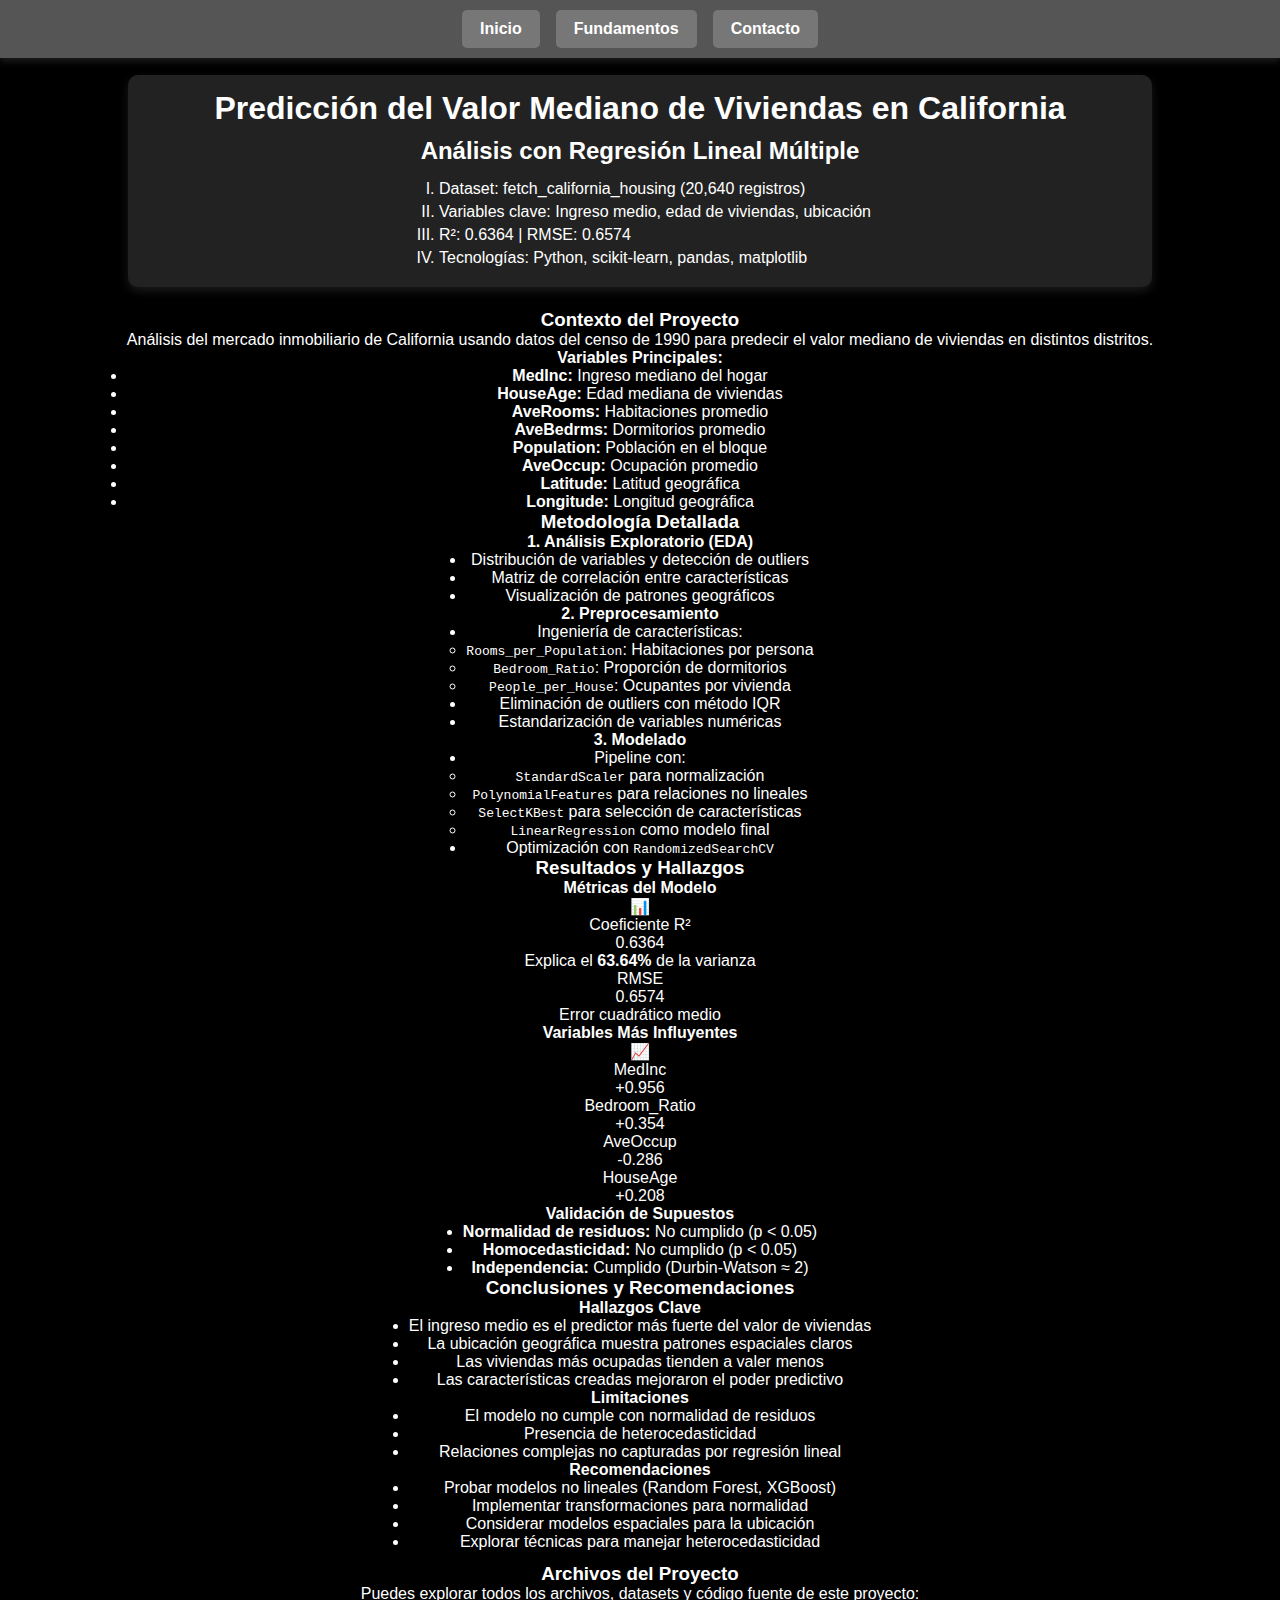
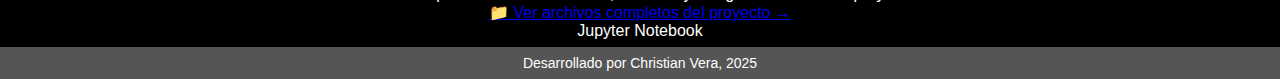
<file: churn.html>
<!DOCTYPE html>
<html lang="es">
<head>
    <meta charset="UTF-8">
    <meta name="viewport" content="width=device-width, initial-scale=1.0">
    <title>Predicción de Viviendas en California</title>
    <link rel="stylesheet" href="styles.css">
    <link href="https://fonts.googleapis.com/css2?family=Poppins:wght@400;600;700&display=swap" rel="stylesheet">
</head>
<body>
    <!-- Barra de navegación -->
    <nav>
        <ul>
            <li><a href="index.html">Inicio</a></li>
            <li><a href="fundamentos.html">Fundamentos</a></li>
            <li><a href="contacto.html">Contacto</a></li>
        </ul>
    </nav>

    <!-- Contenedor principal -->
    <div class="container">
        <div class="intro">
            <h1>Predicción del Valor Mediano de Viviendas en California</h1>
            <h2>Análisis con Regresión Lineal Múltiple</h2>
            <ul>
                <li>Dataset: fetch_california_housing (20,640 registros)</li>
                <li>Variables clave: Ingreso medio, edad de viviendas, ubicación</li>
                <li>R²: 0.6364 | RMSE: 0.6574</li>
                <li>Tecnologías: Python, scikit-learn, pandas, matplotlib</li>
            </ul>
        </div>
    </div>

    <!-- Sección de contenido principal -->
    <div class="container">
        <div class="project-single">
            <h3>Contexto del Proyecto</h3>
            <p>Análisis del mercado inmobiliario de California usando datos del censo de 1990 para predecir el valor mediano de viviendas en distintos distritos.</p>
            
            <h4>Variables Principales:</h4>
            <ul class="two-columns">
                <li><strong>MedInc:</strong> Ingreso mediano del hogar</li>
                <li><strong>HouseAge:</strong> Edad mediana de viviendas</li>
                <li><strong>AveRooms:</strong> Habitaciones promedio</li>
                <li><strong>AveBedrms:</strong> Dormitorios promedio</li>
                <li><strong>Population:</strong> Población en el bloque</li>
                <li><strong>AveOccup:</strong> Ocupación promedio</li>
                <li><strong>Latitude:</strong> Latitud geográfica</li>
                <li><strong>Longitude:</strong> Longitud geográfica</li>
            </ul>
        </div>

        <div class="project-single">
            <h3>Metodología Detallada</h3>
            
            <h4>1. Análisis Exploratorio (EDA)</h4>
            <ul>
                <li>Distribución de variables y detección de outliers</li>
                <li>Matriz de correlación entre características</li>
                <li>Visualización de patrones geográficos</li>
            </ul>
            
            <h4>2. Preprocesamiento</h4>
            <ul>
                <li>Ingeniería de características:
                    <ul>
                        <li><code>Rooms_per_Population</code>: Habitaciones por persona</li>
                        <li><code>Bedroom_Ratio</code>: Proporción de dormitorios</li>
                        <li><code>People_per_House</code>: Ocupantes por vivienda</li>
                    </ul>
                </li>
                <li>Eliminación de outliers con método IQR</li>
                <li>Estandarización de variables numéricas</li>
            </ul>
            
            <h4>3. Modelado</h4>
            <ul>
                <li>Pipeline con:
                    <ul>
                        <li><code>StandardScaler</code> para normalización</li>
                        <li><code>PolynomialFeatures</code> para relaciones no lineales</li>
                        <li><code>SelectKBest</code> para selección de características</li>
                        <li><code>LinearRegression</code> como modelo final</li>
                    </ul>
                </li>
                <li>Optimización con <code>RandomizedSearchCV</code></li>
            </ul>
        </div>

        <div class="project-single">
            <h3>Resultados y Hallazgos</h3>
            
            <div class="results-container">
                <!-- Tarjeta de Métricas -->
                <div class="metric-card">
                    <div class="metric-card-header">
                        <h4>Métricas del Modelo</h4>
                        <div class="metric-icon">📊</div>
                    </div>
                    <div class="metric-card-content">
                        <div class="metric-item">
                            <div class="metric-title">Coeficiente R²</div>
                            <div class="metric-value">0.6364</div>
                            <div class="metric-description">Explica el <strong>63.64%</strong> de la varianza</div>
                            <div class="progress-container">
                                <div class="progress-bar" style="width: 63.64%"></div>
                            </div>
                        </div>
                        <div class="metric-item">
                            <div class="metric-title">RMSE</div>
                            <div class="metric-value">0.6574</div>
                            <div class="metric-description">Error cuadrático medio</div>
                        </div>
                    </div>
                </div>
                
                <!-- Tarjeta de Variables -->
                <div class="influence-card">
                    <div class="metric-card-header">
                        <h4>Variables Más Influyentes</h4>
                        <div class="metric-icon">📈</div>
                    </div>
                    <div class="influence-list">
                        <div class="influence-item">
                            <div class="var-name">MedInc</div>
                            <div class="var-coef positive">+0.956</div>
                            <div class="var-bar-container">
                                <div class="var-bar" style="width: 100%"></div>
                            </div>
                        </div>
                        <div class="influence-item">
                            <div class="var-name">Bedroom_Ratio</div>
                            <div class="var-coef positive">+0.354</div>
                            <div class="var-bar-container">
                                <div class="var-bar" style="width: 37%"></div>
                            </div>
                        </div>
                        <div class="influence-item">
                            <div class="var-name">AveOccup</div>
                            <div class="var-coef negative">-0.286</div>
                            <div class="var-bar-container">
                                <div class="var-bar negative" style="width: 30%"></div>
                            </div>
                        </div>
                        <div class="influence-item">
                            <div class="var-name">HouseAge</div>
                            <div class="var-coef positive">+0.208</div>
                            <div class="var-bar-container">
                                <div class="var-bar" style="width: 22%"></div>
                            </div>
                        </div>
                    </div>
                </div>
            </div>
            
            <h4>Validación de Supuestos</h4>
            <ul>
                <li><strong>Normalidad de residuos:</strong> No cumplido (p < 0.05)</li>
                <li><strong>Homocedasticidad:</strong> No cumplido (p < 0.05)</li>
                <li><strong>Independencia:</strong> Cumplido (Durbin-Watson ≈ 2)</li>
            </ul>
        </div>

        <div class="project-single">
            <h3>Conclusiones y Recomendaciones</h3>
            
            <h4>Hallazgos Clave</h4>
            <ul>
                <li>El ingreso medio es el predictor más fuerte del valor de viviendas</li>
                <li>La ubicación geográfica muestra patrones espaciales claros</li>
                <li>Las viviendas más ocupadas tienden a valer menos</li>
                <li>Las características creadas mejoraron el poder predictivo</li>
            </ul>
            
            <h4>Limitaciones</h4>
            <ul>
                <li>El modelo no cumple con normalidad de residuos</li>
                <li>Presencia de heterocedasticidad</li>
                <li>Relaciones complejas no capturadas por regresión lineal</li>
            </ul>
            
            <h4>Recomendaciones</h4>
            <ul>
                <li>Probar modelos no lineales (Random Forest, XGBoost)</li>
                <li>Implementar transformaciones para normalidad</li>
                <li>Considerar modelos espaciales para la ubicación</li>
                <li>Explorar técnicas para manejar heterocedasticidad</li>
            </ul>
        </div>
    </div>

    <!-- Sección de archivos del proyecto -->
    <div class="container">
        <div class="project-single">
            <h3>Archivos del Proyecto</h3>
            <p>Puedes explorar todos los archivos, datasets y código fuente de este proyecto:</p>
            
            <div class="files-link-container">
                <a href="https://github.com/tuusuario/repositorio-proyecto" 
                   class="project-files-link" 
                   target="_blank"
                   rel="noopener noreferrer">
                    <span class="link-icon">📁</span>
                    Ver archivos completos del proyecto
                    <span class="link-arrow">→</span>
                </a>
                
                <div class="file-types">
                    <span class="file-badge">Jupyter Notebook</span>
                </div>
            </div>
        </div>
    </div>

    <!-- Pie de página -->
    <footer>
        <div class="footer-content">
            <p>Desarrollado por Christian Vera, 2025</p>
        </div>
    </footer>
</body>
</html>
</file>
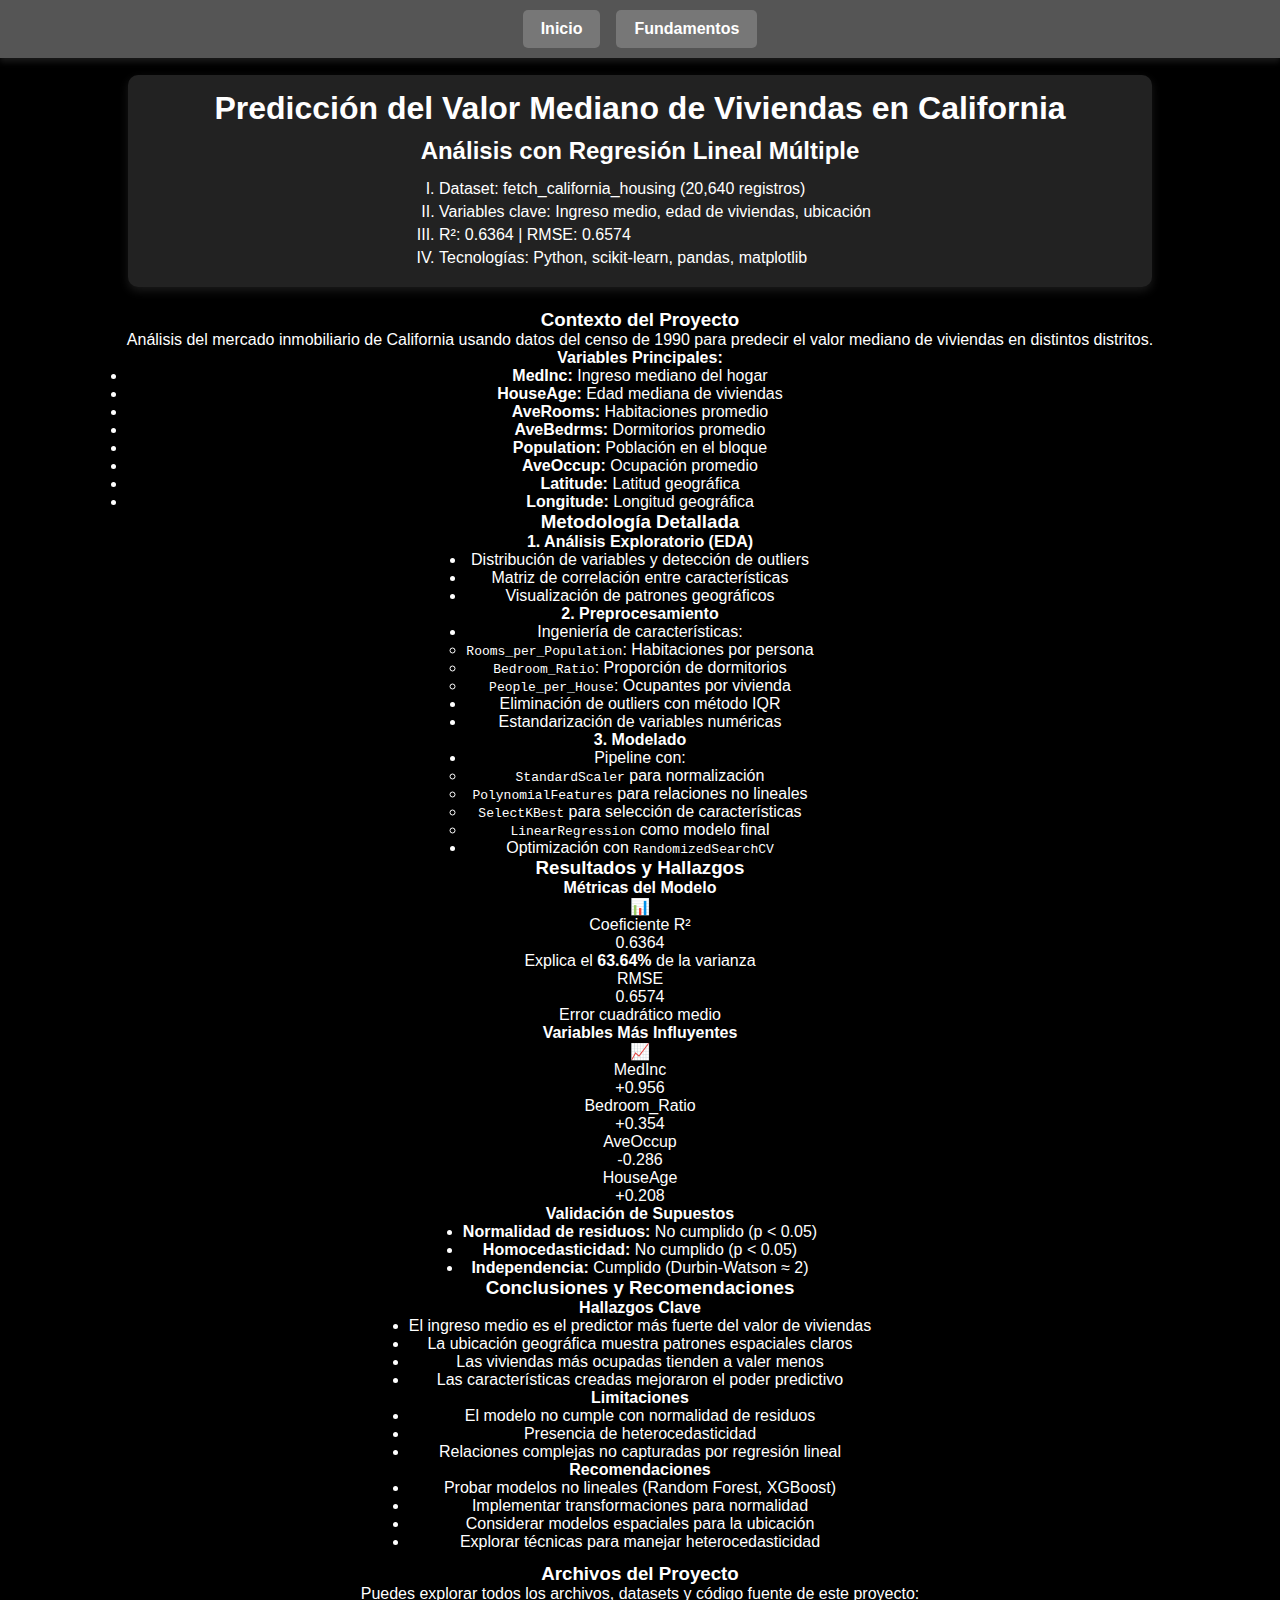
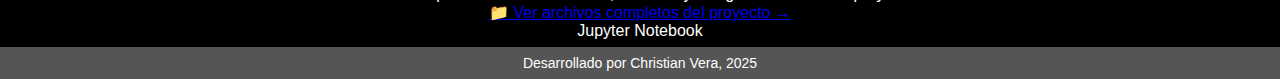
<file: RLM.html>
<!DOCTYPE html>
<html lang="es">
<head>
    <meta charset="UTF-8">
    <meta name="viewport" content="width=device-width, initial-scale=1.0">
    <title>Predicción de Viviendas en California</title>
    <link rel="stylesheet" href="styles.css">
    <link href="https://fonts.googleapis.com/css2?family=Poppins:wght@400;600;700&display=swap" rel="stylesheet">
</head>
<body>
    <!-- Barra de navegación -->
    <nav>
        <ul>
            <li><a href="index.html">Inicio</a></li>
            <li><a href="fundamentos.html">Fundamentos</a></li>
        </ul>
    </nav>

    <!-- Contenedor principal -->
    <div class="container">
        <div class="intro">
            <h1>Predicción del Valor Mediano de Viviendas en California</h1>
            <h2>Análisis con Regresión Lineal Múltiple</h2>
            <ul>
                <li>Dataset: fetch_california_housing (20,640 registros)</li>
                <li>Variables clave: Ingreso medio, edad de viviendas, ubicación</li>
                <li>R²: 0.6364 | RMSE: 0.6574</li>
                <li>Tecnologías: Python, scikit-learn, pandas, matplotlib</li>
            </ul>
        </div>
    </div>

    <!-- Sección de contenido principal -->
    <div class="container">
        <div class="project-single">
            <h3>Contexto del Proyecto</h3>
            <p>Análisis del mercado inmobiliario de California usando datos del censo de 1990 para predecir el valor mediano de viviendas en distintos distritos.</p>
            
            <h4>Variables Principales:</h4>
            <ul class="two-columns">
                <li><strong>MedInc:</strong> Ingreso mediano del hogar</li>
                <li><strong>HouseAge:</strong> Edad mediana de viviendas</li>
                <li><strong>AveRooms:</strong> Habitaciones promedio</li>
                <li><strong>AveBedrms:</strong> Dormitorios promedio</li>
                <li><strong>Population:</strong> Población en el bloque</li>
                <li><strong>AveOccup:</strong> Ocupación promedio</li>
                <li><strong>Latitude:</strong> Latitud geográfica</li>
                <li><strong>Longitude:</strong> Longitud geográfica</li>
            </ul>
        </div>

        <div class="project-single">
            <h3>Metodología Detallada</h3>
            
            <h4>1. Análisis Exploratorio (EDA)</h4>
            <ul>
                <li>Distribución de variables y detección de outliers</li>
                <li>Matriz de correlación entre características</li>
                <li>Visualización de patrones geográficos</li>
            </ul>
            
            <h4>2. Preprocesamiento</h4>
            <ul>
                <li>Ingeniería de características:
                    <ul>
                        <li><code>Rooms_per_Population</code>: Habitaciones por persona</li>
                        <li><code>Bedroom_Ratio</code>: Proporción de dormitorios</li>
                        <li><code>People_per_House</code>: Ocupantes por vivienda</li>
                    </ul>
                </li>
                <li>Eliminación de outliers con método IQR</li>
                <li>Estandarización de variables numéricas</li>
            </ul>
            
            <h4>3. Modelado</h4>
            <ul>
                <li>Pipeline con:
                    <ul>
                        <li><code>StandardScaler</code> para normalización</li>
                        <li><code>PolynomialFeatures</code> para relaciones no lineales</li>
                        <li><code>SelectKBest</code> para selección de características</li>
                        <li><code>LinearRegression</code> como modelo final</li>
                    </ul>
                </li>
                <li>Optimización con <code>RandomizedSearchCV</code></li>
            </ul>
        </div>

        <div class="project-single">
            <h3>Resultados y Hallazgos</h3>
            
            <div class="results-container">
                <!-- Tarjeta de Métricas -->
                <div class="metric-card">
                    <div class="metric-card-header">
                        <h4>Métricas del Modelo</h4>
                        <div class="metric-icon">📊</div>
                    </div>
                    <div class="metric-card-content">
                        <div class="metric-item">
                            <div class="metric-title">Coeficiente R²</div>
                            <div class="metric-value">0.6364</div>
                            <div class="metric-description">Explica el <strong>63.64%</strong> de la varianza</div>
                            <div class="progress-container">
                                <div class="progress-bar" style="width: 63.64%"></div>
                            </div>
                        </div>
                        <div class="metric-item">
                            <div class="metric-title">RMSE</div>
                            <div class="metric-value">0.6574</div>
                            <div class="metric-description">Error cuadrático medio</div>
                        </div>
                    </div>
                </div>
                
                <!-- Tarjeta de Variables -->
                <div class="influence-card">
                    <div class="metric-card-header">
                        <h4>Variables Más Influyentes</h4>
                        <div class="metric-icon">📈</div>
                    </div>
                    <div class="influence-list">
                        <div class="influence-item">
                            <div class="var-name">MedInc</div>
                            <div class="var-coef positive">+0.956</div>
                            <div class="var-bar-container">
                                <div class="var-bar" style="width: 100%"></div>
                            </div>
                        </div>
                        <div class="influence-item">
                            <div class="var-name">Bedroom_Ratio</div>
                            <div class="var-coef positive">+0.354</div>
                            <div class="var-bar-container">
                                <div class="var-bar" style="width: 37%"></div>
                            </div>
                        </div>
                        <div class="influence-item">
                            <div class="var-name">AveOccup</div>
                            <div class="var-coef negative">-0.286</div>
                            <div class="var-bar-container">
                                <div class="var-bar negative" style="width: 30%"></div>
                            </div>
                        </div>
                        <div class="influence-item">
                            <div class="var-name">HouseAge</div>
                            <div class="var-coef positive">+0.208</div>
                            <div class="var-bar-container">
                                <div class="var-bar" style="width: 22%"></div>
                            </div>
                        </div>
                    </div>
                </div>
            </div>
            
            <h4>Validación de Supuestos</h4>
            <ul>
                <li><strong>Normalidad de residuos:</strong> No cumplido (p < 0.05)</li>
                <li><strong>Homocedasticidad:</strong> No cumplido (p < 0.05)</li>
                <li><strong>Independencia:</strong> Cumplido (Durbin-Watson ≈ 2)</li>
            </ul>
        </div>

        <div class="project-single">
            <h3>Conclusiones y Recomendaciones</h3>
            
            <h4>Hallazgos Clave</h4>
            <ul>
                <li>El ingreso medio es el predictor más fuerte del valor de viviendas</li>
                <li>La ubicación geográfica muestra patrones espaciales claros</li>
                <li>Las viviendas más ocupadas tienden a valer menos</li>
                <li>Las características creadas mejoraron el poder predictivo</li>
            </ul>
            
            <h4>Limitaciones</h4>
            <ul>
                <li>El modelo no cumple con normalidad de residuos</li>
                <li>Presencia de heterocedasticidad</li>
                <li>Relaciones complejas no capturadas por regresión lineal</li>
            </ul>
            
            <h4>Recomendaciones</h4>
            <ul>
                <li>Probar modelos no lineales (Random Forest, XGBoost)</li>
                <li>Implementar transformaciones para normalidad</li>
                <li>Considerar modelos espaciales para la ubicación</li>
                <li>Explorar técnicas para manejar heterocedasticidad</li>
            </ul>
        </div>
    </div>

    <!-- Sección de archivos del proyecto -->
    <div class="container">
        <div class="project-single">
            <h3>Archivos del Proyecto</h3>
            <p>Puedes explorar todos los archivos, datasets y código fuente de este proyecto:</p>
            
            <div class="files-link-container">
                <a href="https://github.com/cveram96/Portfolio/blob/main/Files/RLM.ipynb" 
                   class="project-files-link" 
                   target="_blank"
                   rel="noopener noreferrer">
                    <span class="link-icon">📁</span>
                    Ver archivos completos del proyecto
                    <span class="link-arrow">→</span>
                </a>
                
                <div class="file-types">
                    <span class="file-badge">Jupyter Notebook</span>
                </div>
            </div>
        </div>
    </div>

    <!-- Pie de página -->
    <footer>
        <div class="footer-content">
            <p>Desarrollado por Christian Vera, 2025</p>
        </div>
    </footer>
</body>
</html>
</file>
<file: styles.css>
/* Estilos generales */
* {
    margin: 0;
    padding: 0;
    box-sizing: border-box;
}

body {
    font-family: 'Arial', sans-serif;
    background-color: #000;
    color: #fff;
    text-align: center;
    display: flex;
    flex-direction: column;
    min-height: 100vh;
    gap: 2px; /* Espacio entre contenedores */
}

/* Contenedor principal */
.container {
    /* flex: 1; */ /* Eliminado */
    display: flex;
    flex-direction: column;
    align-items: center;
    padding: 5px 0;
    margin-bottom: 0px; /* Se elimina el margen inferior, ahora usamos gap en el body */
}

/* Barra de navegación */
nav {
    background-color: #555;
    padding: 10px 0;
    width: 100%;
    box-shadow: 0 4px 6px rgba(255, 255, 255, 0.1);
}

nav ul {
    list-style: none;
    padding: 0;
    margin: 0;
    display: flex;
    justify-content: center;
}

nav ul li {
    margin: 0 8px;
}

nav ul li a {
    display: block;
    padding: 10px 18px;
    background: #777;
    color: white;
    text-decoration: none;
    font-size: 16px;
    font-weight: bold;
    border-radius: 5px;
    transition: background 0.3s, transform 0.2s;
}

nav ul li a:hover {
    background: #ffdd57;
    color: black;
    transform: scale(1.05);
}

/* Sección de introducción */
.intro {
    width: 80%;
    margin: 10px auto;
    padding: 15px;
    background: #222;
    box-shadow: 0px 4px 10px rgba(255, 255, 255, 0.1);
    border-radius: 10px;
}

.intro h1,
.intro h2 {
    margin-bottom: 10px;
}

.intro ul {
    list-style-type: upper-roman;
    padding-left: 30px;
    text-align: left;
    display: inline-block;
}

.intro ul li {
    margin: 5px 0;
    font-size: 16px;
}

/* Sección de proyectos */
.projects {
    max-width: 900px;
    margin: 10px auto;
    padding: 10px;
    display: grid;
    grid-template-columns: repeat(auto-fit, minmax(280px, 1fr));
    gap: 10px;
    text-align: center;
}

.project {
    background: #222;
    padding: 15px;
    border-radius: 10px;
    box-shadow: 0px 4px 10px rgba(255, 255, 255, 0.1);
}

.project h3 {
    margin-bottom: 8px;
}

.project a {
    display: inline-block;
    margin-top: 8px;
    color: #ffdd57;
    text-decoration: none;
    font-weight: bold;
}

/* Pie de página fijo */
footer {
    background-color: #555;
    color: white;
    padding: 8px;
    text-align: center;
    font-size: 14px;
    margin-top: auto;
    width: 100%;
}
</file>
